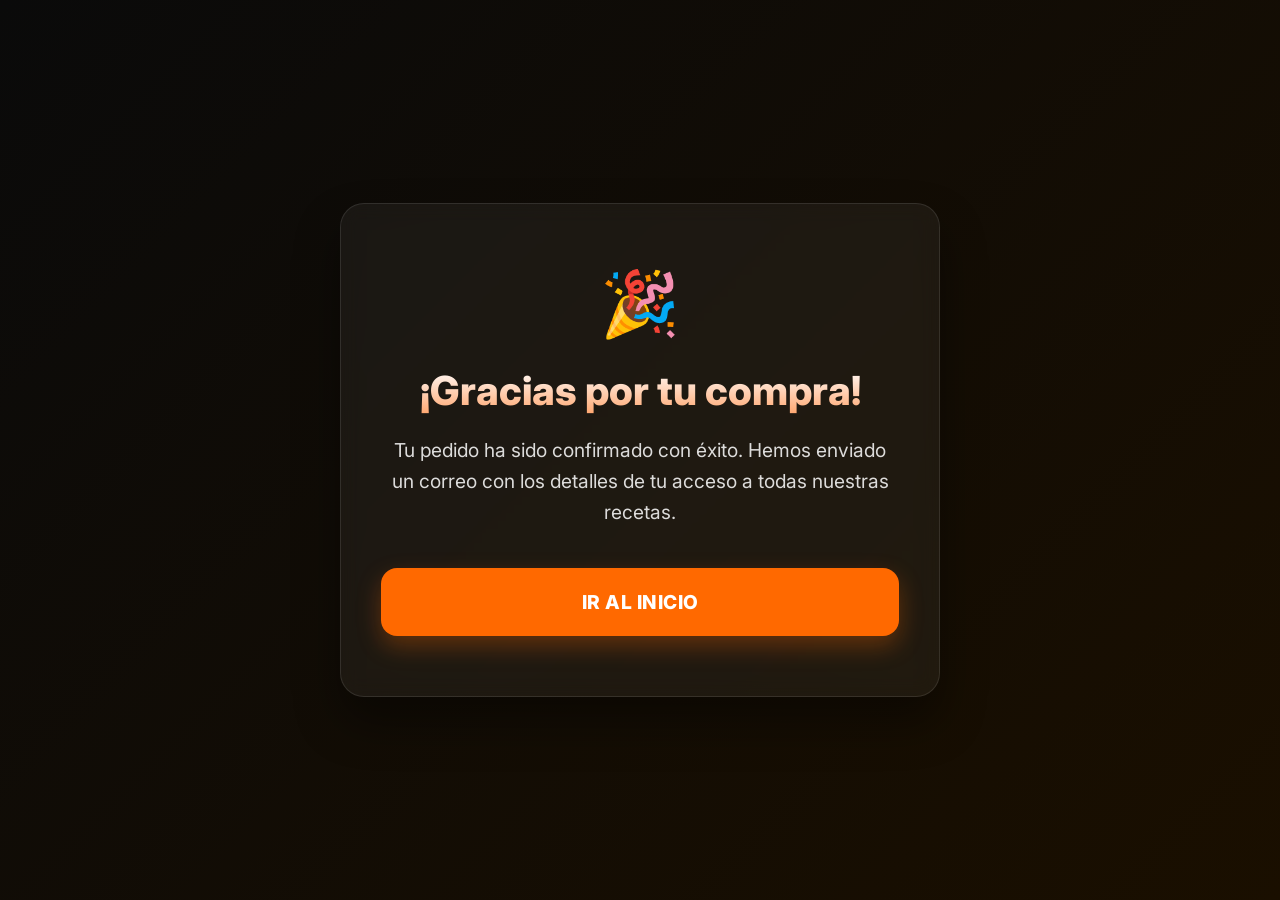
<file: gracias.html>
<!DOCTYPE html>
<html lang="es">
<head>
    <meta charset="UTF-8">
    <meta name="viewport" content="width=device-width, initial-scale=1.0">
    <title>¡Gracias por tu compra! - Panes Sin Gluten</title>
    
    <!-- Google Fonts -->
    <link rel="preconnect" href="https://fonts.googleapis.com">
    <link rel="preconnect" href="https://fonts.gstatic.com" crossorigin>
    <link href="https://fonts.googleapis.com/css2?family=Inter:wght@400;700;800&display=swap" rel="stylesheet">

    <style>
        :root {
            --primary-orange: #ff6900;
            --dark-bg: #0a0a0a;
            --accent-bg: #1a0f00;
            --glass-bg: rgba(255, 255, 255, 0.05);
            --glass-border: rgba(255, 255, 255, 0.1);
        }

        * {
            margin: 0;
            padding: 0;
            box-sizing: border-box;
        }

        body {
            font-family: 'Inter', sans-serif;
            background: linear-gradient(135deg, var(--dark-bg) 0%, var(--accent-bg) 100%);
            color: #ffffff;
            min-height: 100vh;
            display: flex;
            align-items: center;
            justify-content: center;
            padding: 20px;
            overflow-x: hidden;
        }

        .container {
            max-width: 600px;
            width: 100%;
            text-align: center;
            opacity: 0;
            transform: translateY(20px);
            animation: fadeIn 0.8s ease forwards;
        }

        @keyframes fadeIn {
            to {
                opacity: 1;
                transform: translateY(0);
            }
        }

        .glass-card {
            background: var(--glass-bg);
            backdrop-filter: blur(10px);
            -webkit-backdrop-filter: blur(10px);
            border: 1px solid var(--glass-border);
            border-radius: 24px;
            padding: 60px 40px;
            box-shadow: 0 25px 45px rgba(0, 0, 0, 0.4);
        }

        .icon-celebrate {
            font-size: 4rem;
            color: var(--primary-orange);
            margin-bottom: 25px;
            display: inline-block;
            animation: bounceIn 0.8s cubic-bezier(0.175, 0.885, 0.32, 1.275) 0.2s forwards;
            opacity: 0;
            transform: scale(0.5);
        }

        @keyframes bounceIn {
            to {
                opacity: 1;
                transform: scale(1);
            }
        }

        h1 {
            font-size: 2.5rem;
            font-weight: 800;
            margin-bottom: 20px;
            line-height: 1.2;
            background: linear-gradient(to bottom, #ffffff, #ffa56d);
            -webkit-background-clip: text;
            -webkit-text-fill-color: transparent;
        }

        p {
            font-size: 1.2rem;
            line-height: 1.6;
            color: rgba(255, 255, 255, 0.85);
            margin-bottom: 40px;
        }

        .cta-button {
            display: inline-block;
            width: 100%;
            padding: 22px 30px;
            background: var(--primary-orange);
            color: #ffffff;
            text-decoration: none;
            font-weight: 800;
            font-size: 1.2rem;
            border-radius: 16px;
            transition: all 0.3s ease;
            box-shadow: 0 10px 25px rgba(255, 105, 0, 0.3);
            border: none;
            cursor: pointer;
            text-transform: uppercase;
            letter-spacing: 0.5px;
        }

        .cta-button:hover {
            transform: translateY(-4px) scale(1.03);
            box-shadow: 0 15px 35px rgba(255, 105, 0, 0.5);
            filter: brightness(1.1);
        }

        .cta-button:active {
            transform: translateY(0) scale(1);
        }

        /* Responsive */
        @media (max-width: 480px) {
            h1 {
                font-size: 2rem;
            }
            .glass-card {
                padding: 40px 20px;
            }
            .cta-button {
                font-size: 1rem;
                padding: 20px 15px;
            }
        }
    </style>

    <!-- Meta Pixel Code -->
    <script>
    !function(f,b,e,v,n,t,s)
    {if(f.fbq)return;n=f.fbq=function(){n.callMethod?
    n.callMethod.apply(n,arguments):n.queue.push(arguments)};
    if(!f._fbq)f._fbq=n;n.push=n;n.loaded=!0;n.version='2.0';
    n.queue=[];t=b.createElement(e);t.async=!0;
    t.src=v;s=b.getElementsByTagName(e)[0];
    s.parentNode.insertBefore(t,s)}(window, document,'script',
    'https://connect.facebook.net/en_US/fbevents.js');
    fbq('init', '1339091451604449');
    fbq('track', 'PageView');
    fbq('track', 'Purchase', {value: 3.90, currency: 'USD'});
    </script>
    <noscript><img height="1" width="1" style="display:none"
    src="https://www.facebook.com/tr?id=1339091451604449&ev=PageView&noscript=1"
    /></noscript>
    <!-- End Meta Pixel Code -->

    <!-- UTMify Tracking Script -->
    <script
    src="https://cdn.utmify.com.br/scripts/utms/latest.js"
    data-utmify-prevent-subids
    async
    defer
    ></script>
</head>
<body>

    <div class="container">
        <div class="glass-card">
            <span class="icon-celebrate">🎉</span>
            <h1>¡Gracias por tu compra!</h1>
            <p>
                Tu pedido ha sido confirmado con éxito. Hemos enviado un correo con los detalles de tu acceso a todas nuestras recetas.
            </p>

            <a href="index.html" class="cta-button">
                Ir al Inicio
            </a>
        </div>
    </div>

</body>
</html>
</file>
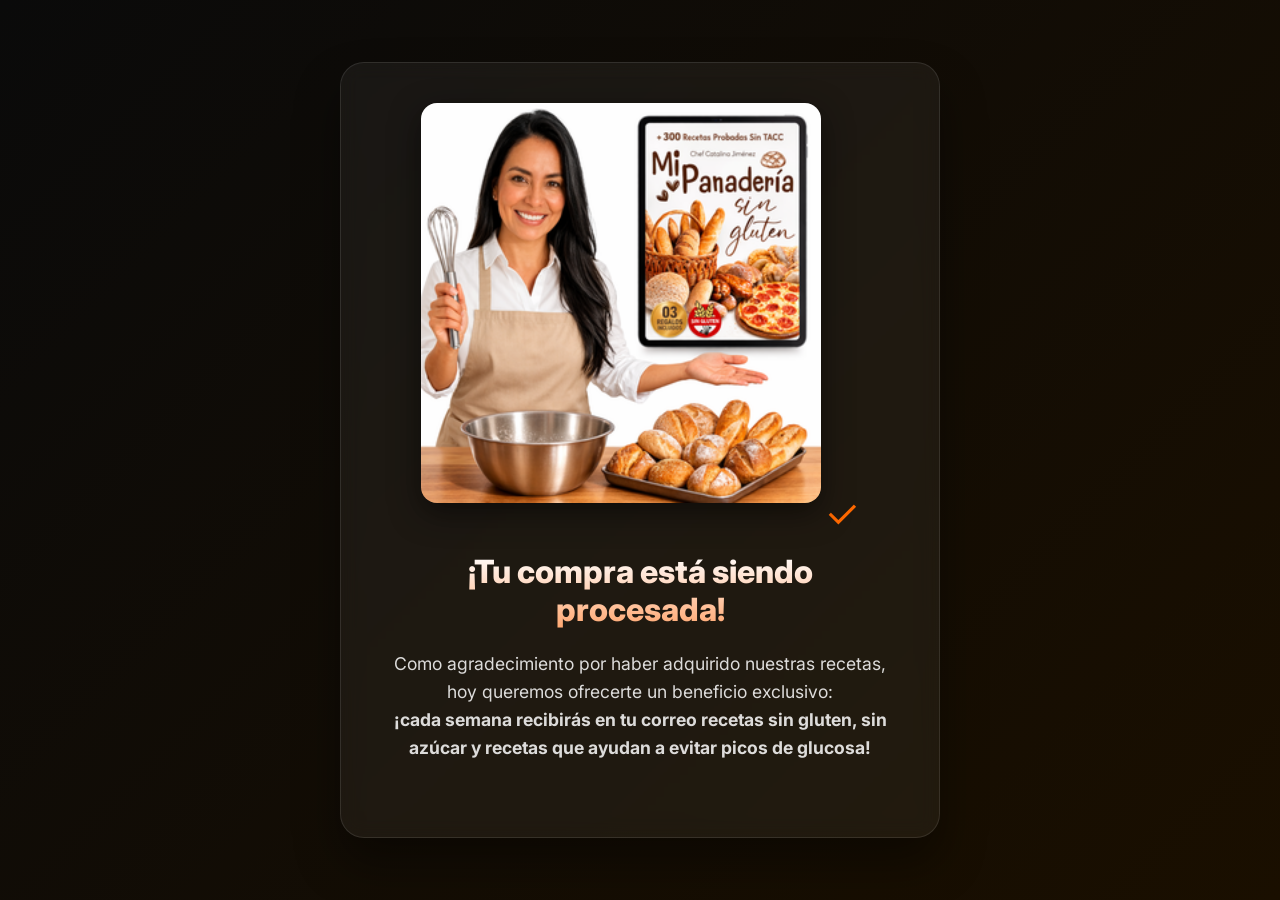
<file: upsell.html>
<!DOCTYPE html>
<html lang="es">
<head>
    <meta charset="UTF-8">
    <meta name="viewport" content="width=device-width, initial-scale=1.0">
    <title>¡Oferta Especial Exclusiva! - Panes Sin Gluten</title>
    
    <!-- Google Fonts -->
    <link rel="preconnect" href="https://fonts.googleapis.com">
    <link rel="preconnect" href="https://fonts.gstatic.com" crossorigin>
    <link href="https://fonts.googleapis.com/css2?family=Inter:wght@400;700;800&display=swap" rel="stylesheet">

    <style>
        :root {
            --primary-orange: #ff6900;
            --dark-bg: #0a0a0a;
            --accent-bg: #1a0f00;
            --glass-bg: rgba(255, 255, 255, 0.05);
            --glass-border: rgba(255, 255, 255, 0.1);
        }

        * {
            margin: 0;
            padding: 0;
            box-sizing: border-box;
        }

        html, body {
            max-width: 100vw;
            overflow-x: hidden;
        }

        body {
            font-family: 'Inter', sans-serif;
            background: linear-gradient(135deg, var(--dark-bg) 0%, var(--accent-bg) 100%);
            color: #ffffff;
            min-height: 100vh;
            display: flex;
            align-items: center;
            justify-content: center;
            padding: 20px;
        }

        .container {
            max-width: 600px;
            width: 100%;
            text-align: center;
            opacity: 0;
            transform: translateY(20px);
            animation: fadeIn 0.8s ease forwards;
        }

        @keyframes fadeIn {
            to {
                opacity: 1;
                transform: translateY(0);
            }
        }

        .glass-card {
            background: var(--glass-bg);
            backdrop-filter: blur(10px);
            -webkit-backdrop-filter: blur(10px);
            border: 1px solid var(--glass-border);
            border-radius: 24px;
            padding: 40px;
            box-shadow: 0 25px 45px rgba(0, 0, 0, 0.4);
        }

        .hero-image {
            width: 100%;
            max-width: 400px;
            height: auto;
            border-radius: 16px;
            margin-bottom: 25px;
            box-shadow: 0 10px 30px rgba(0, 0, 0, 0.5);
            animation: scaleIn 0.8s cubic-bezier(0.175, 0.885, 0.32, 1.275) 0.2s forwards;
            opacity: 0;
            transform: scale(0.9);
        }

        @keyframes scaleIn {
            to {
                opacity: 1;
                transform: scale(1);
            }
        }

        .icon-success {
            font-size: 2.5rem;
            color: var(--primary-orange);
            margin-bottom: 15px;
            display: inline-block;
        }

        h1 {
            font-size: 2rem;
            font-weight: 800;
            margin-bottom: 20px;
            line-height: 1.2;
            background: linear-gradient(to bottom, #ffffff, #ffa56d);
            -webkit-background-clip: text;
            background-clip: text;
            -webkit-text-fill-color: transparent;
        }

        p {
            font-size: 1.1rem;
            line-height: 1.6;
            color: rgba(255, 255, 255, 0.85);
            margin-bottom: 35px;
        }

        .cta-button {
            display: block;
            width: 100%;
            padding: 22px 30px;
            background: var(--primary-orange);
            color: #ffffff;
            text-decoration: none;
            font-weight: 800;
            font-size: 1.2rem;
            border-radius: 16px;
            margin-bottom: 25px;
            transition: all 0.3s ease;
            box-shadow: 0 10px 25px rgba(255, 105, 0, 0.3);
            border: none;
            cursor: pointer;
            text-transform: uppercase;
            letter-spacing: 0.5px;
        }

        .cta-button:hover {
            transform: translateY(-4px) scale(1.03);
            box-shadow: 0 15px 35px rgba(255, 105, 0, 0.5);
            filter: brightness(1.1);
        }

        .cta-button:active {
            transform: translateY(0) scale(1);
        }

        .no-bonus {
            background: transparent;
            color: rgba(255, 255, 255, 0.4);
            border: none;
            font-size: 0.95rem;
            cursor: pointer;
            transition: all 0.3s ease;
            text-decoration: none;
            padding: 10px;
            display: inline-block;
        }

        .no-bonus:hover {
            color: rgba(255, 255, 255, 0.9);
            text-decoration: underline;
        }

        /* Responsive */
        @media (max-width: 480px) {
            body {
                padding: 15px;
                align-items: flex-start;
                padding-top: 40px;
            }
            h1 {
                font-size: 1.6rem;
            }
            .glass-card {
                padding: 30px 20px;
                border-radius: 20px;
            }
            .cta-button {
                font-size: 1rem;
                padding: 20px 15px;
                border-radius: 12px;
            }
            .hero-image {
                max-width: 100%;
            }
            #hotmart-sales-funnel {
                max-width: 100% !important;
                overflow: hidden !important;
            }
        }

        #hotmart-sales-funnel {
            width: 100%;
            max-width: 100%;
            margin: 0 auto;
            position: relative; /* Necessário para o posicionamento da máscara */
        }

        /* Máscara ampliada para cobrir NOME do produto e PREÇO */
        .price-mask {
            position: absolute;
            top: 60px; 
            left: 50%;
            transform: translateX(-50%);
            width: 95%;
            height: 110px; /* Aumentado para cobrir o nome também */
            background: #ffffff; 
            z-index: 10000;
            pointer-events: none;
            display: none;
        }

        /* Ajuste Mobile */
        @media (max-width: 480px) {
            .price-mask {
                top: 75px !important; 
                height: 100px !important;
            }
        }

        /* Tentativa de CSS direto (caso não seja iframe) */
        #hotmart-sales-funnel div[class*="price"], 
        #hotmart-sales-funnel span[class*="price"],
        #hotmart-sales-funnel div[class*="value"],
        #hotmart-sales-funnel .hot-elements-price {
            display: none !important;
            visibility: hidden !important;
        }
    </style>

    <!-- Meta Pixel Code -->
    <script>
    !function(f,b,e,v,n,t,s)
    {if(f.fbq)return;n=f.fbq=function(){n.callMethod?
    n.callMethod.apply(n,arguments):n.queue.push(arguments)};
    if(!f._fbq)f._fbq=n;n.push=n;n.loaded=!0;n.version='2.0';
    n.queue=[];t=b.createElement(e);t.async=!0;
    t.src=v;s=b.getElementsByTagName(e)[0];
    s.parentNode.insertBefore(t,s)}(window, document,'script',
    'https://connect.facebook.net/en_US/fbevents.js');
    fbq('init', '1339091451604449');
    fbq('track', 'PageView');
    fbq('track', 'ViewContent');
    </script>
    <noscript><img height="1" width="1" style="display:none"
    src="https://www.facebook.com/tr?id=1339091451604449&ev=PageView&noscript=1"
    /></noscript>
    <!-- End Meta Pixel Code -->

    <!-- UTMify Tracking Script -->
    <script
    src="https://cdn.utmify.com.br/scripts/utms/latest.js"
    data-utmify-prevent-subids
    async
    defer
    ></script>
</head>
<body>

    <div class="container">
        <div class="glass-card">
            <img src="upsell-chef.png" alt="Chef Catalina Jiménez" class="hero-image">
            
            <span class="icon-success">✓</span>
            <h1>¡Tu compra está siendo procesada!</h1>
            <p>
                Como agradecimiento por haber adquirido nuestras recetas, hoy queremos ofrecerte un beneficio exclusivo: 
                <br><strong>¡cada semana recibirás en tu correo recetas sin gluten, sin azúcar y recetas que ayudan a evitar picos de glucosa!</strong>
            </p>


            <div style="position: relative; width: 100%;">
                <!-- HOTMART - Sales Funnel Widget -->
                <div id="hotmart-sales-funnel"></div>
                <!-- HOTMART - Sales Funnel Widget -->
                
                <!-- Máscara de Camuflagem -->
                <div class="price-mask" id="price-mask"></div>
            </div>

        </div>
    </div>

    <!-- HOTMART - Sales Funnel Widget Script -->
    <script src="https://checkout.hotmart.com/lib/hotmart-checkout-elements.js"></script>
    <script>
        checkoutElements.init('salesFunnel').mount('#hotmart-sales-funnel');

        function forceHidePrice() {
            const mask = document.getElementById('price-mask');
            const funnel = document.getElementById('hotmart-sales-funnel');
            const iframe = funnel.querySelector('iframe');
            
            if (mask) {
                mask.style.display = 'block';
                
                // Ajuste dinâmico baseado na altura do iframe se necessário
                if (iframe && iframe.offsetHeight > 0) {
                    const h = iframe.offsetHeight;
                    // Expande a máscara do nome até o preço
                    if (window.innerWidth < 480) {
                        mask.style.top = (h * 0.25) + 'px'; 
                        mask.style.height = (h * 0.35) + 'px'; 
                    } else {
                        mask.style.top = (h * 0.22) + 'px';
                        mask.style.height = (h * 0.30) + 'px';
                    }
                }
            }
            
            // Tenta esconder via CSS caso não seja iframe (camada dupla)
            const internalPrice = funnel.querySelectorAll('[class*="price"], [class*="value"], .hot-elements-price');
            internalPrice.forEach(el => {
                el.style.setProperty('display', 'none', 'important');
                el.style.setProperty('visibility', 'hidden', 'important');
                el.style.setProperty('opacity', '0', 'important');
            });
        }

        // Executa em loop curto para não dar tempo de o preço aparecer
        setInterval(forceHidePrice, 200);
    </script>
</body>
</html>
</file>
